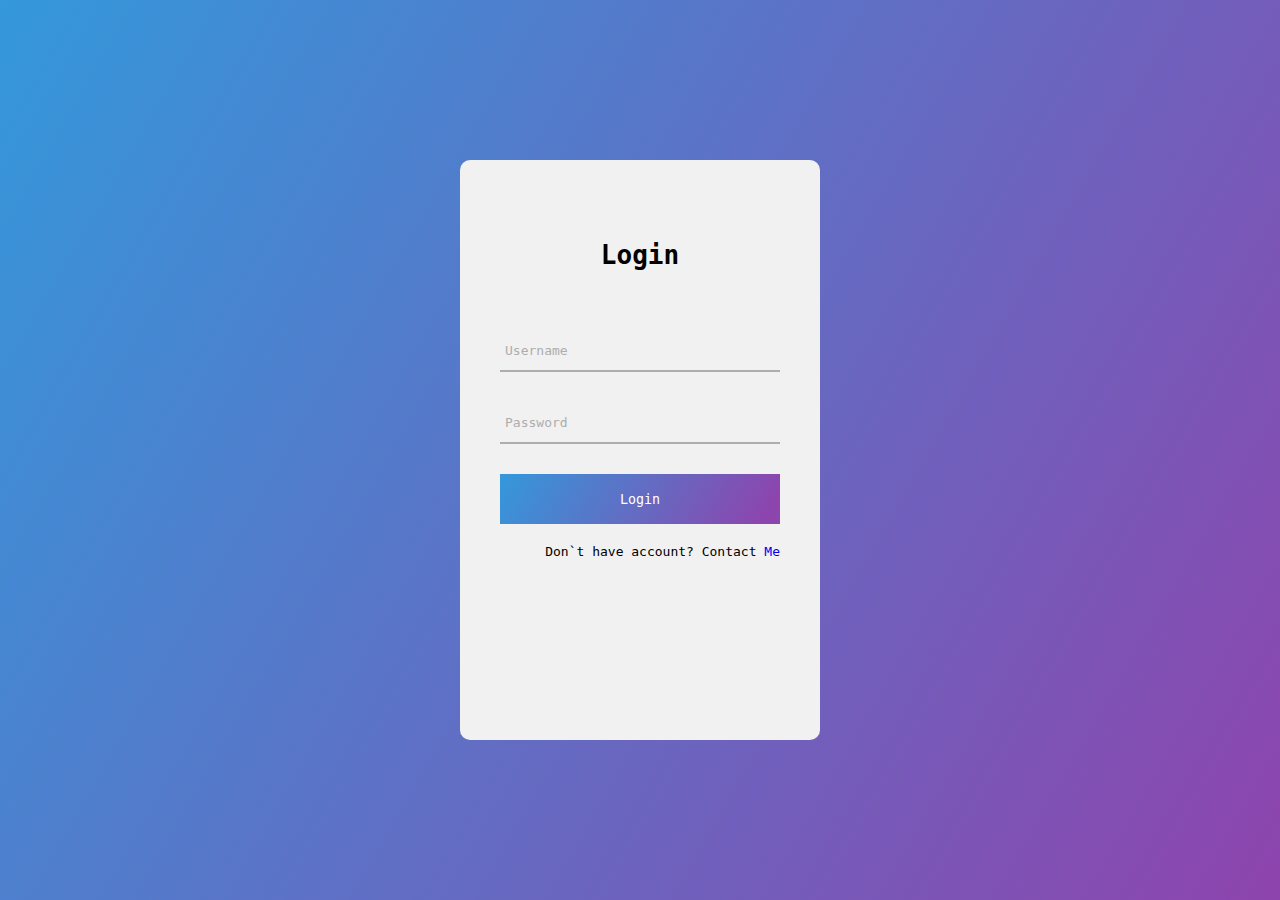
<file: static/login.html>
<!DOCTYPE html>
<html lang="en" dir="ltr">
  <head>
    <meta charset="utf-8">
    <meta name="viewport" content="width=device-width, initial-scale=1.0">
    <script src="jquery-3.5.1.min.js"></script>
    <title>花生酱的私人NAS</title>
     <style type="text/css">
      *{
        margin: 0;
        padding: 0;
        text-decoration: none;
        font-family: monospace;
        box-sizing: border-box;
      }

      body{
        min-height: 100vh;
        background-image: linear-gradient(120deg,#3498db,#8e44ad);
      }

      .login-form{
        width: 360px;
        background: #f1f1f1;
        height: 580px;
        padding: 80px 40px;
        border-radius: 10px;
        position: absolute;
        left: 50%;
        top: 50%;
        transform: translate(-50%,-50%);
      }

      .login-form h1{
        text-align: center;
        margin-bottom: 60px;
      }

      .txtb{
        border-bottom: 2px solid #adadad;
        position: relative;
        margin: 30px 0;
      }

      .txtb input{
        font-size: 15px;
        color: #333;
        border: none;
        width: 100%;
        outline: none;
        background: none;
        padding: 0 5px;
        height: 40px;
      }

      .txtb span::before{
        content: attr(data-placeholder);
        position: absolute;
        top: 50%;
        left: 5px;
        color: #adadad;
        transform: translateY(-50%);
        z-index: -1;
        transition: .5s; 
      }

      .txtb span::after{
        content: '';
        position: absolute;
        width: 0%;
        height: 2px;
        left: 0;
        top: 100%;
        background: linear-gradient(120deg,#3498db,#8e44ad);
        transition: .5s;
      }

      .focus + span::before{
        top: -5px;
      }
      .focus + span::after{
        width: 100%;
      }
      .logbtn{
        display: block;
        width: 100%;
        height: 50px;
        border: none;
        background: linear-gradient(120deg,#3498db,#8e44ad,#3498db);
        background-size: 200%;
        color: #fff;
        outline: none;
        cursor: pointer;
        transition: .5s;
      }

      .logbtn:hover{
        background-position: right;
      }

      .bottom-text{
        margin-top: 20px;
        text-align: right;
        font-size: 13px;
      }



     </style>
    
  </head>
  <body>
    <form action="/" class="login-form">
      <h1>Login</h1>
      <div class="txtb">
        <input id="username" type="text">
        <span data-placeholder="Username"></span>
      </div>

      <div class="txtb">
        <input id="password" type="password" name="">
        <span data-placeholder="Password"></span>
      </div>

      <input type="submit" class="logbtn" value="Login">

      <div class="bottom-text">
        Don`t have account? Contact <a href="mailto:panrunqiu@outlook.com">Me</a>
      </div>

    </form>
    <script type="text/javascript">
      $(".txtb input").on("focus",function(){
        $(this).addClass("focus");
      });

      $(".txtb input").on("blur",function(){
        if ($(this).val() == "")
          $(this).removeClass("focus");
      });

$(document).ready(function(){
  $("form").submit(function(e){
    e.preventDefault();const name = document.getElementById("username").value;
      const psw = document.getElementById("password").value;
      $.get("/userLogin?name="+name+"&psw="+psw,function(data) {
        if (data!=="OK")
          alert(data)
        else window.location.href="/"
      });
  });
});
    </script>
  </body>
</html>
</file>
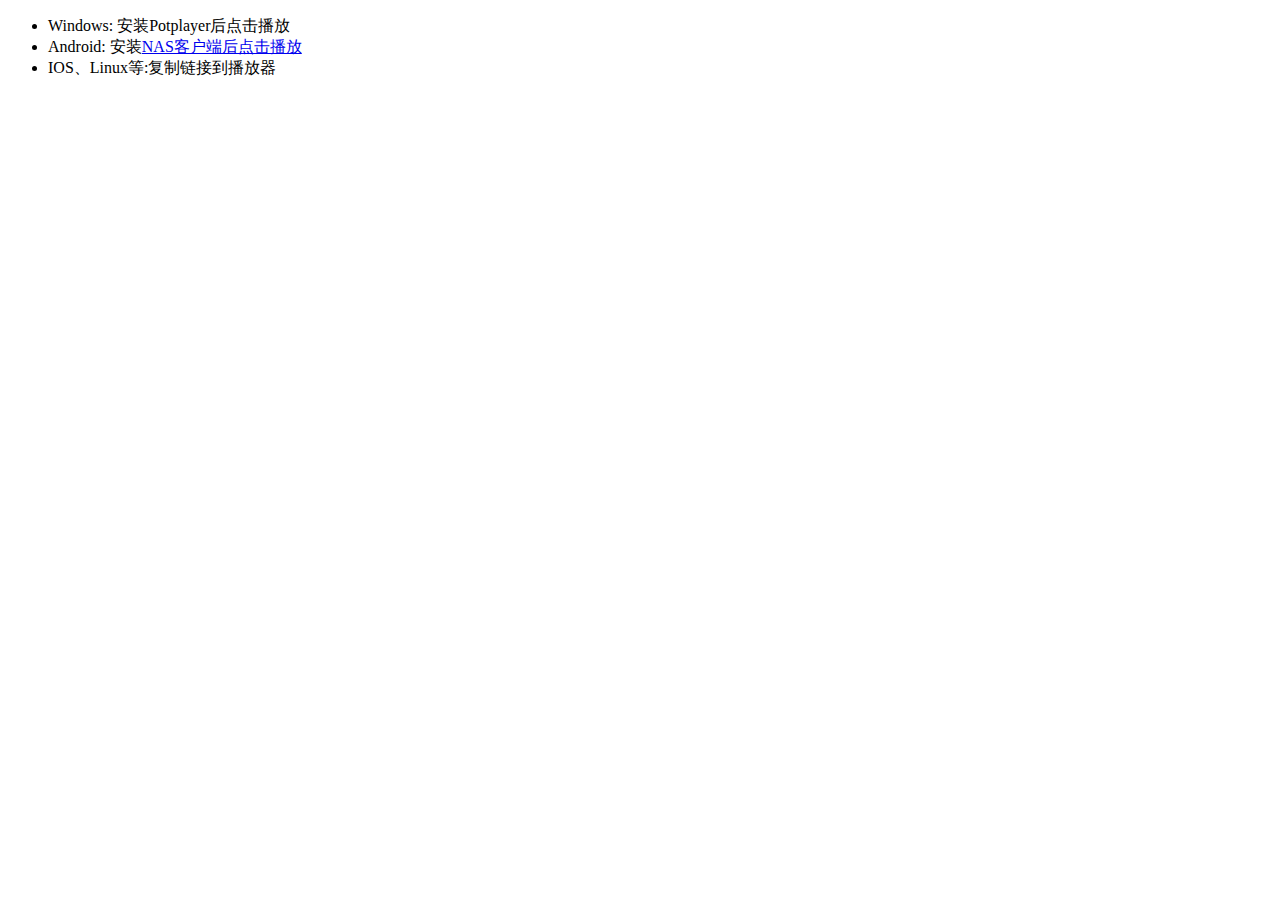
<file: static/notify.html>
<!DOCTYPE html>
<html lang="en">
<head>
    <meta charset="UTF-8">
    <title>使用帮助</title>
    <link rel="shortcut icon" href="/getAssets?res=favicon.webp">
</head>
<body>
<ul>
    <li>Windows: 安装Potplayer后点击播放</li>
    <li>Android: 安装<a href='https://github.com/PPeanutButter/MediaServer/releases/tag/1.0'>NAS客户端后点击播放</a></li>
    <li>IOS、Linux等:复制链接到播放器</li>
</ul>
</body>
</html>
</file>
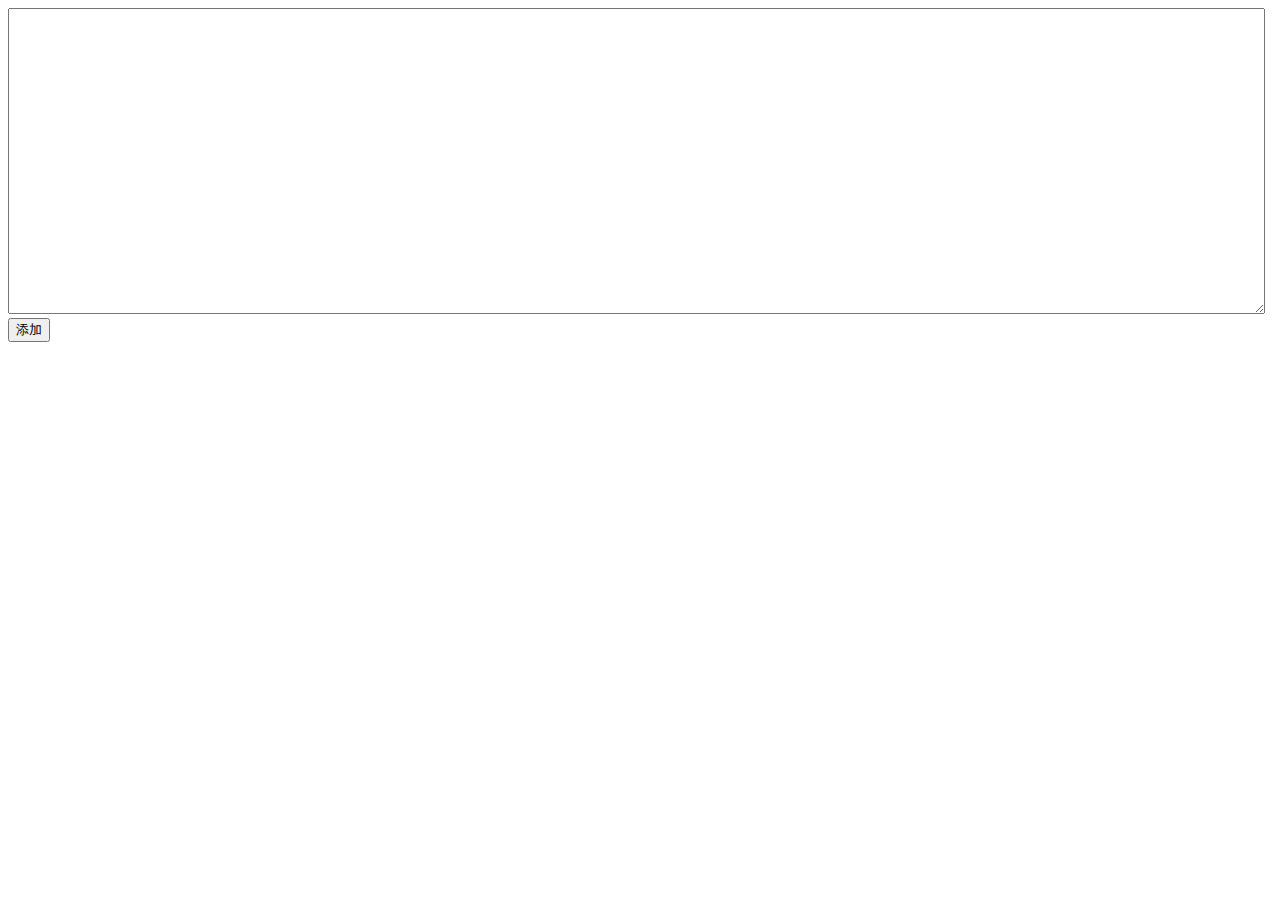
<file: static/remote_download.html>
<!DOCTYPE html>
<html lang="en">
<head>
    <meta charset="UTF-8">
    <title>添加到树莓派</title>
  <link rel="shortcut icon" href="/getAssets?res=favicon.webp"/>
  <script type="text/javascript" src="jquery-3.5.1.min.js"></script>
<!--  <script type="text/javascript" src="/getAssets?res=jquery-3.5.1.min.js"></script>-->
</head>
<body>
<textarea rows="3" cols="20" id="json_input" style="width: 99%;min-height: 300px;"></textarea>
<button id="json_btn" onclick="json_post()">添加</button>
<script>
  function json_post(){
    var text = $('#json_input').val();
    var jsonObject= jQuery.parseJSON(text);
    for(var i = 0;i<jsonObject.length;i++){
        var a = jsonObject[i].out;
        var b = jsonObject[i].url;
        send_url_to_aria2(a, b);
    }
  };
  function send_url_to_aria2(name, url){
        $.post("/remote_download?type=json",{out: name, url: url},function(result){
          console.log(result);
        });
    };
</script>
</body>
</html>
</file>
